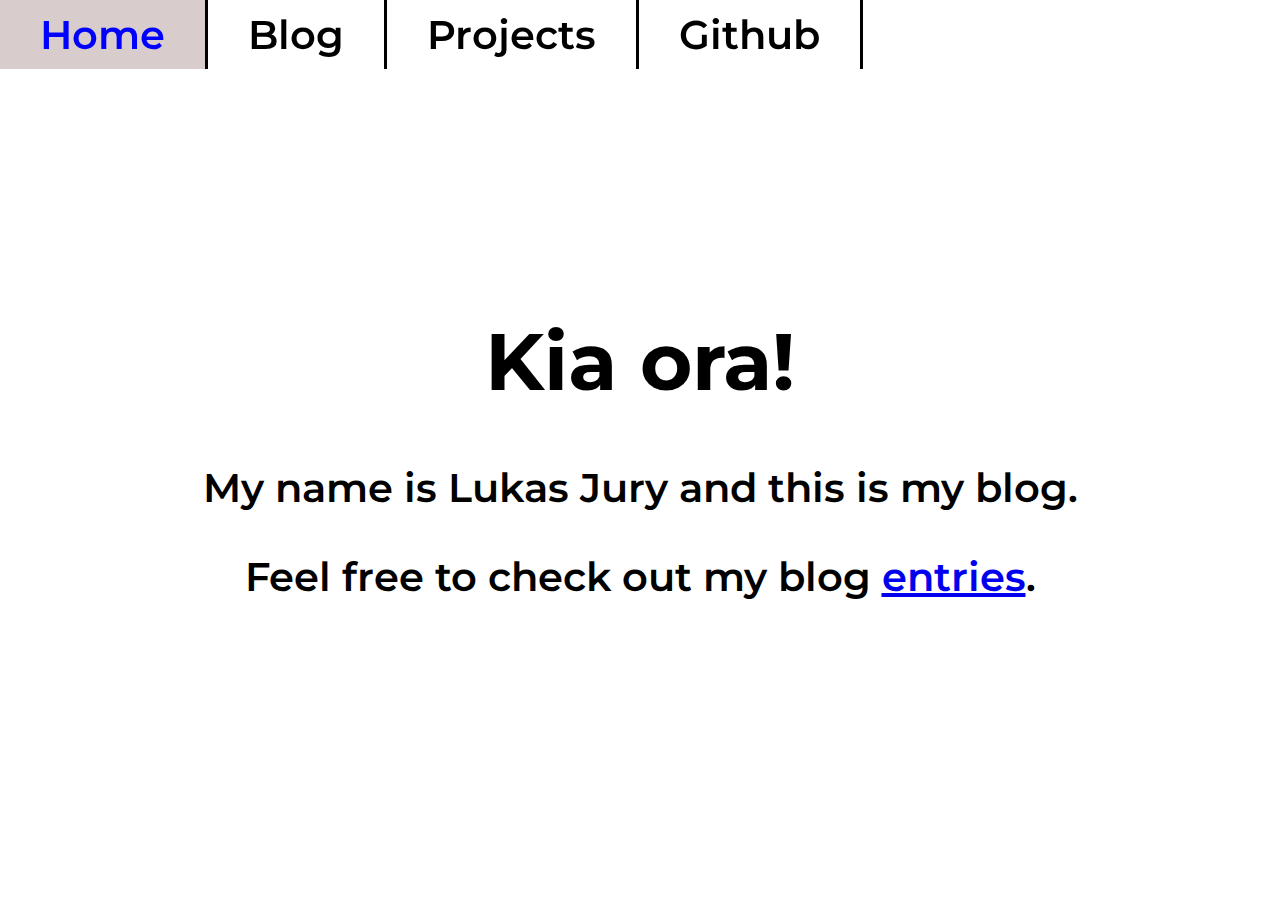
<file: index.html>
<!DOCTYPE html>
<html>

<head>
  <link href="https://fonts.googleapis.com/css?family=Montserrat&display=swap" rel="stylesheet">
  <link href="/styles/main.css" rel="stylesheet" type="text/css" />
  <title>My blog</title>
</head>

<body>

  <nav id="nav">
    <a class="nav-link" href="https://lukas-jj.github.io/">Home</a>
    <a class="nav-link" href="https://lukas-jj.github.io/blog/blog-list">Blog</a>
    <a class="nav-link" target="_blank" href="https://lukas-jj.github.io/blog/projects-list">Projects</a>
    <a class="nav-link" target="_blank" href="https://github.com/lukas-jj">Github</a>
  </nav>
  <div class="main-section">
    <section id="intro">
      <h1 id="kia-ora">Kia ora!</h1>
      <p> My name is Lukas Jury and this is my blog.</p>
      <p>Feel free to check out my blog <a id="entries-link"
          href="https://lukas-jj.github.io/blog/blog-list">entries</a>.</p>

    </section>

  </div>
</body>

</html>
</file>
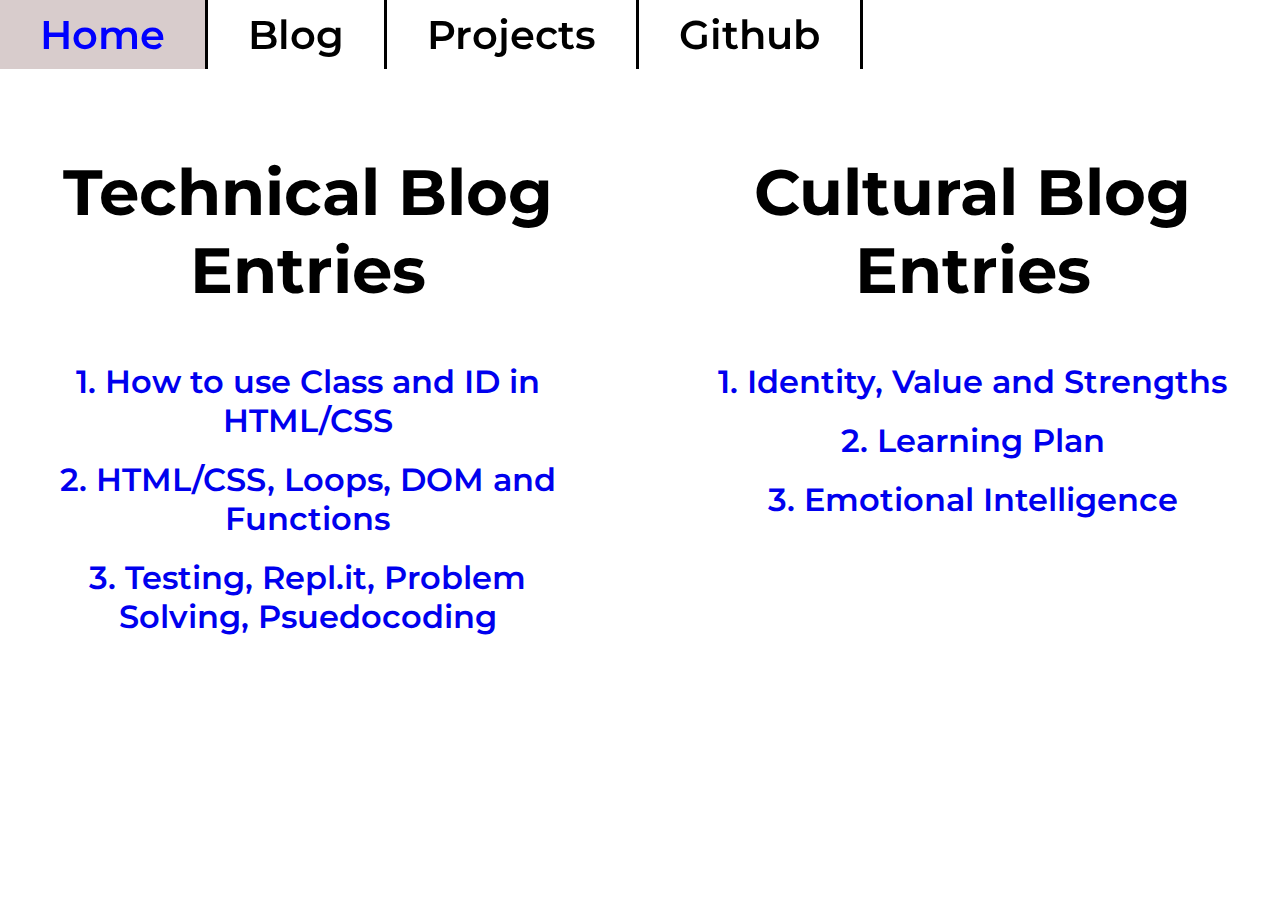
<file: blog/blog-list.html>
<!DOCTYPE html>
<head>
  <link href="https://fonts.googleapis.com/css?family=Montserrat&display=swap" rel="stylesheet">
  <link href="/styles/main.css" rel="stylesheet" type="text/css" />
  <title>My blog</title>
  </head>
<body>

  <nav id="nav">
    <a class="nav-link" href="https://lukas-jj.github.io/">Home</a>
    <a class="nav-link" href="https://lukas-jj.github.io/blog/blog-list">Blog</a>
    <a class="nav-link" href="https://lukas-jj.github.io/blog/projects-list">Projects</a>
    <a class="nav-link" target="_blank" href="https://github.com/lukas-jj">Github</a>
  </nav>

<div class="sections" id="blog-entries">
  <section class="sub-sections" >
    <h1>Technical Blog Entries</h1>
    <a class="blog-link" href="https://lukas-jj.github.io/blog/sprint2-technical.html">1. How to use Class and ID in HTML/CSS </a>
    <a class="blog-link" href="https://lukas-jj.github.io/blog/sprint3-technical.html">2. HTML/CSS, Loops, DOM and Functions </a>
    <a class="blog-link" href="https://lukas-jj.github.io/blog/sprint4-technical.html">3. Testing, Repl.it, Problem Solving, Psuedocoding </a>
  </section>
  <section class="sub-sections" >
    <h1>Cultural Blog Entries</h1>
    <a class="blog-link" href="https://lukas-jj.github.io/blog/sprint1-cultural.html">1. Identity, Value and Strengths</a>
    <a class="blog-link" href="https://lukas-jj.github.io/blog/sprint2-cultural.html">2. Learning Plan</a>
    <a class="blog-link" href="https://lukas-jj.github.io/blog/sprint3-cultural.html">3. Emotional Intelligence</a>
  </section>
</div>
</file>
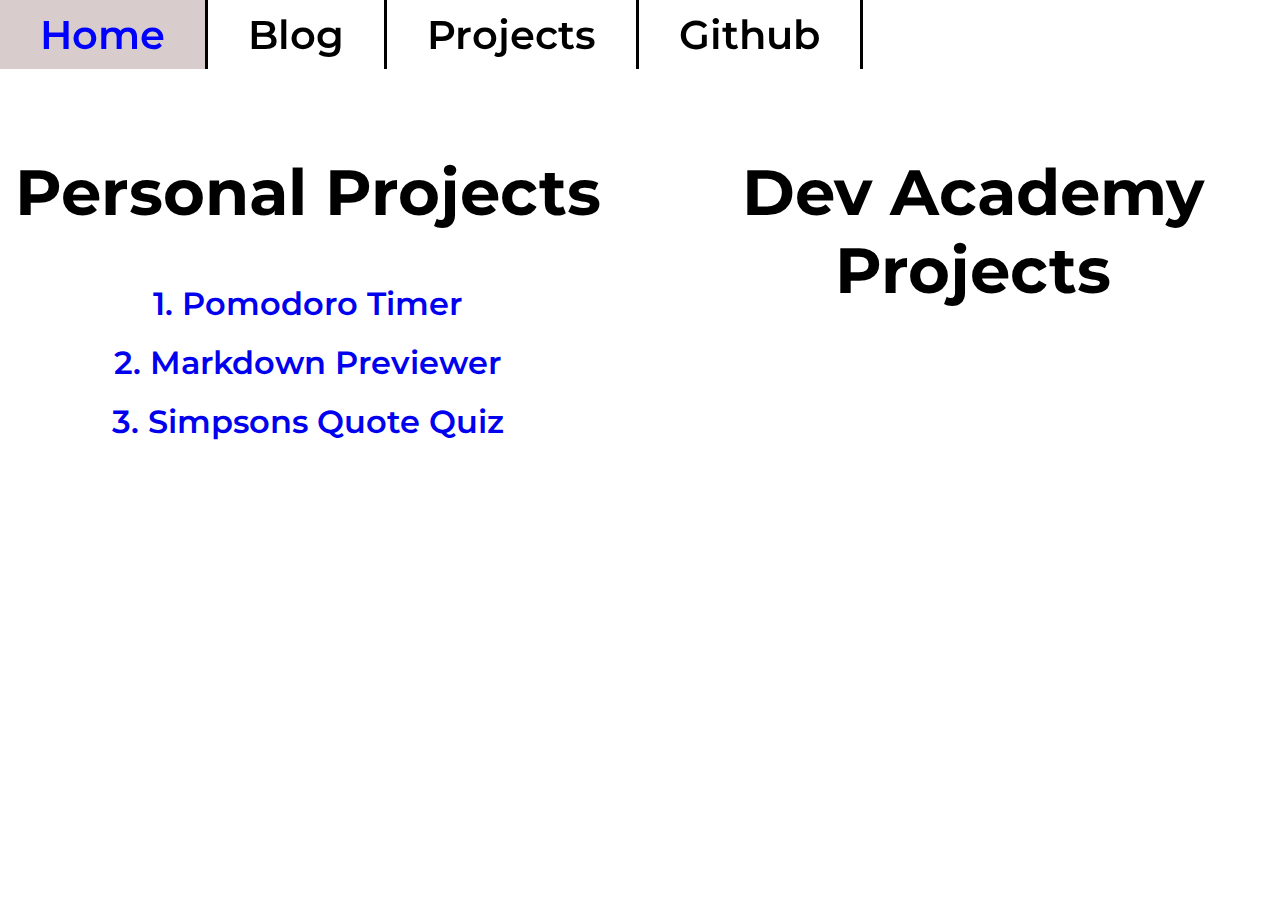
<file: blog/projects-list.html>
<!DOCTYPE html>
<head>
  <link href="https://fonts.googleapis.com/css?family=Montserrat&display=swap" rel="stylesheet">
  <link href="/styles/main.css" rel="stylesheet" type="text/css" />
  <title>My blog</title>
  </head>
<body>

  <nav id="nav">
    <a class="nav-link" href="https://lukas-jj.github.io/">Home</a>
    <a class="nav-link" href="https://lukas-jj.github.io/blog/blog-list">Blog</a>
    <a class="nav-link" target="_blank" href="https://lukas-jj.github.io/blog/projects-list">Projects</a>
    <a class="nav-link" target="_blank" href="https://github.com/lukas-jj">Github</a>
  </nav>

<div class="sections" id="blog-entries">
  <section class="sub-sections" >
    <h1>Personal Projects</h1>
    <a class="blog-link" target="_blank" href="https://lukas-jj.github.io/pomodoro/">1. Pomodoro Timer </a>
    <a class="blog-link" target="_blank" href="https://lukas-jj.github.io/markdown/">2. Markdown Previewer </a>
    <a class="blog-link" target="_blank" href="https://lukas-jj.github.io/quote-generator/">3. Simpsons Quote Quiz </a>
  </section>
  <section class="sub-sections" >
    <h1>Dev Academy Projects</h1>
    <!-- <a class="blog-link" href="https://lukas-jj.github.io/blog/sprint1-cultural.html">1. Identity, Value and Strengths</a>
    <a class="blog-link" href="https://lukas-jj.github.io/blog/sprint2-cultural.html">2. Learning Plan</a>
    <a class="blog-link" href="https://lukas-jj.github.io/blog/sprint3-cultural.html">3. Emotional Intelligence</a> -->
  </section>
</div>
</file>
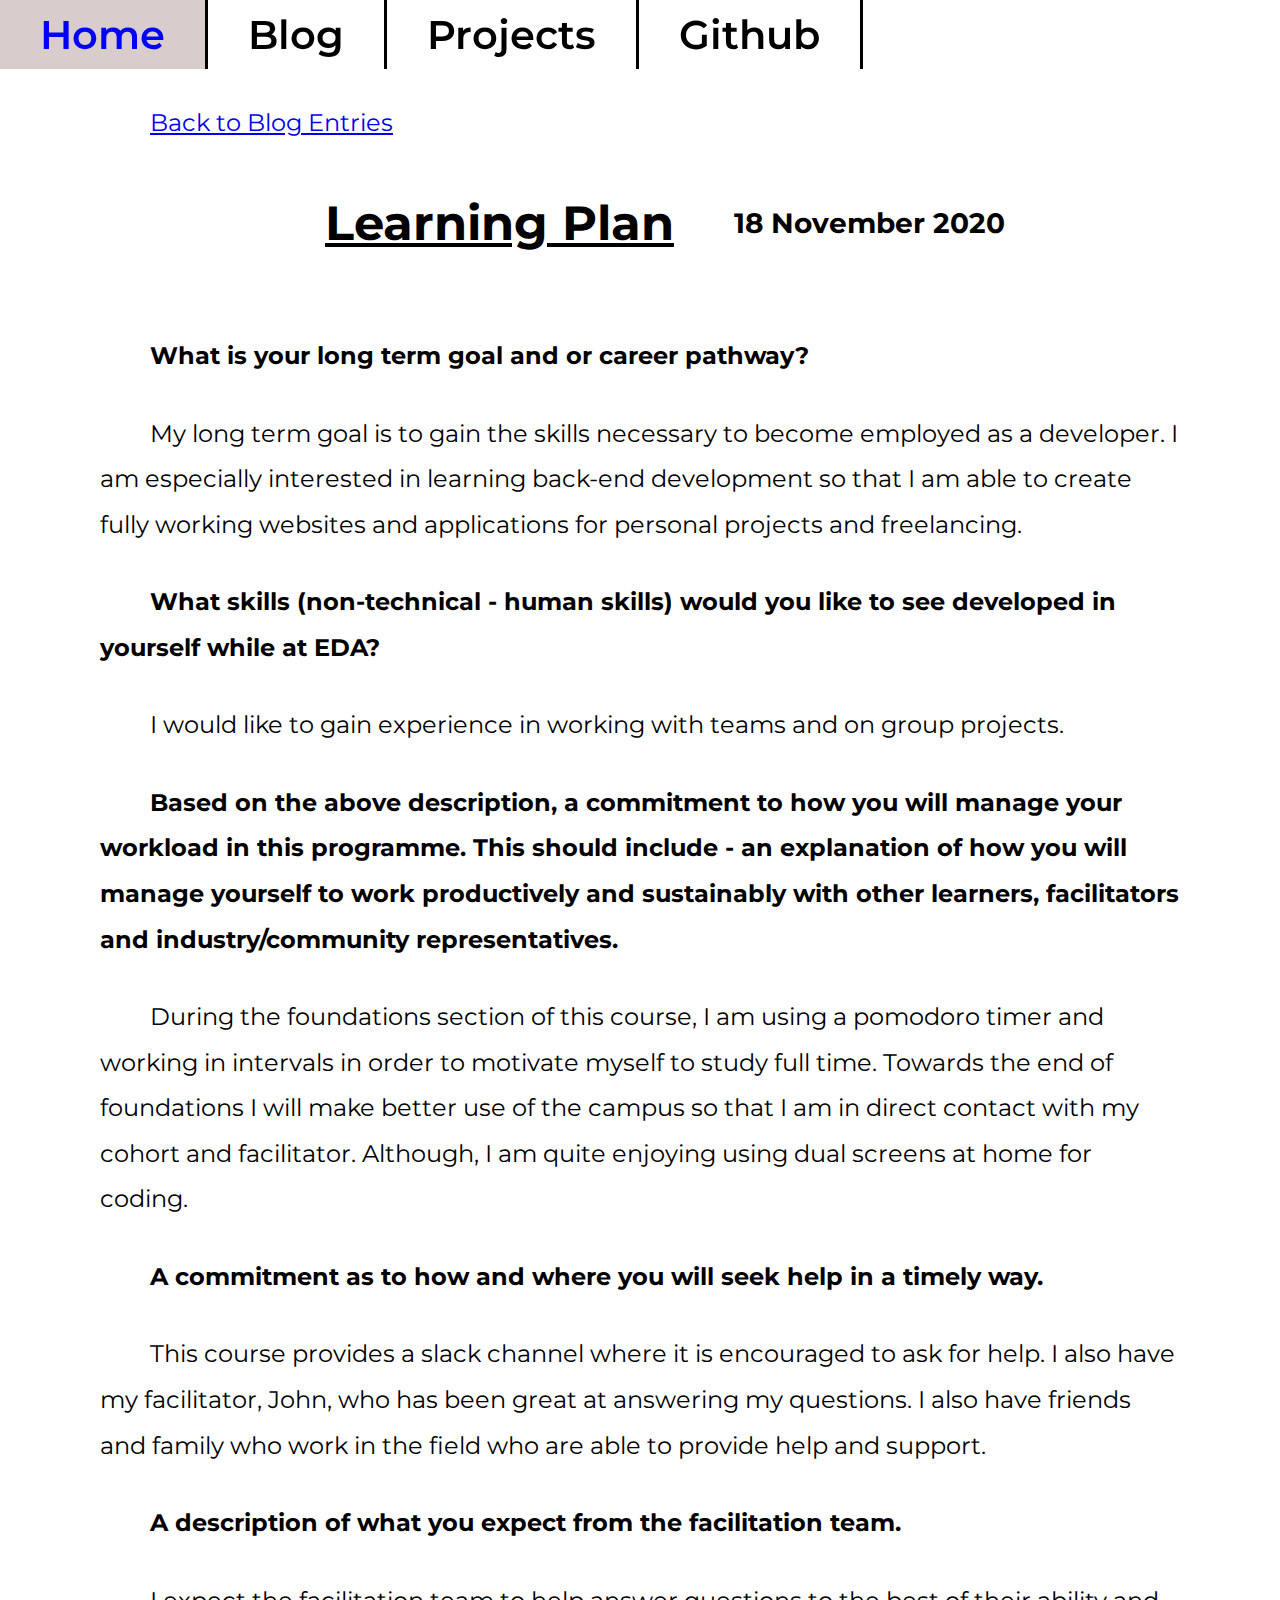
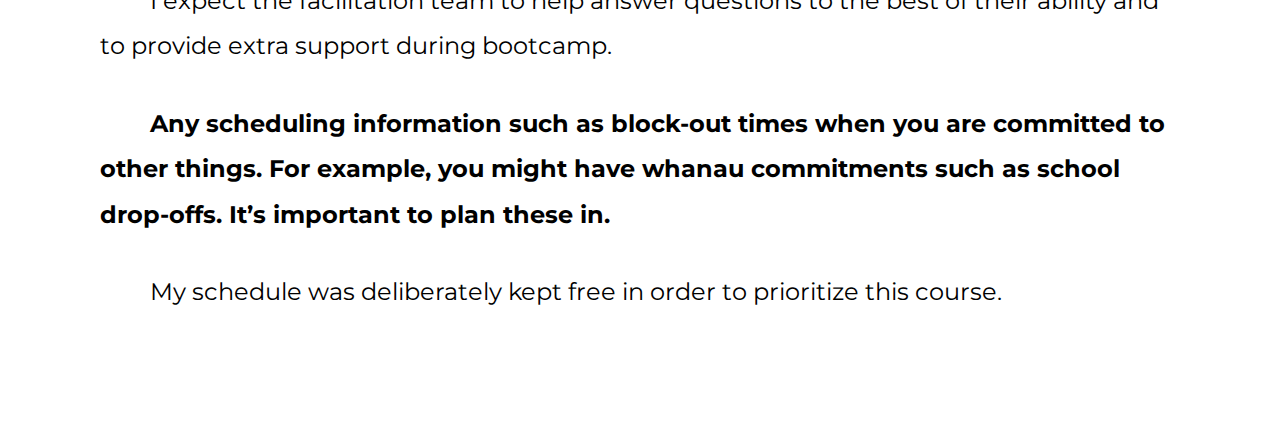
<file: blog/sprint2-cultural.html>
<!DOCTYPE html>
<html>

<head>
  <title>Learning Plan</title>
  <link href="https://fonts.googleapis.com/css?family=Montserrat&display=swap" rel="stylesheet">
  <link href="/styles/main.css" rel="stylesheet" type="text/css" />
</head>

<body>
  <nav id="nav">
    <a class="nav-link" href="https://lukas-jj.github.io/">Home</a>
    <a class="nav-link" href="https://lukas-jj.github.io/blog/blog-list">Blog</a>
    <a class="nav-link" target="_blank" href="https://lukas-jj.github.io/blog/projects-list">Projects</a>
    <a class="nav-link" target="_blank" href="https://github.com/lukas-jj">Github</a>
  </nav>
  <div class="blog-entry">
    <div class="page">
      <a id="back-button" href="https://lukas-jj.github.io/blog/blog-list">Back to Blog Entries</a>
      <div class="headers">
        <h1 class="main-title">Learning Plan</h1>
        <h3>18 November 2020</h3>
      </div>
      <h4>What is your long term goal and or career pathway?</h4>
      <p>My long term goal is to gain the skills necessary to become employed as a developer. I am especially interested in learning back-end development so that I am able to create fully working websites and applications for personal projects and freelancing.</p>
      <h4>What skills (non-technical - human skills) would you like to see developed in yourself while at EDA?</h4>
      <p>I would like to gain experience in working with teams and on group projects.</p>
      <h4>Based on the above description, a commitment to how you will manage your workload in this programme. This
        should include - an explanation of how you will manage yourself to work productively and sustainably with other
        learners, facilitators and industry/community representatives.</h4>
      <p>During the foundations section of this course, I am using a pomodoro timer and working in intervals in order to motivate myself to study full time. Towards the end of foundations I will make better use of the campus so that I am in direct contact with my cohort and facilitator. Although, I am quite enjoying using dual screens at home for coding.</p>
      <h4>A commitment as to how and where you will seek help in a timely way.</h4>
      <p>This course provides a slack channel where it is encouraged to ask for help. I also have my facilitator, John, who has been great at answering my questions. I also have friends and family who work in the field who are able to provide help and support. </p>
      <h4>A description of what you expect from the facilitation team.</h4>
      <p>I expect the facilitation team to help answer questions to the best of their ability and to provide extra support during bootcamp.</p>
      <h4>Any scheduling information such as block-out times when you are committed to other things. For example, you
        might have whanau commitments such as school drop-offs. It’s important to plan these in.</h4>
      <p>My schedule was deliberately kept free in order to prioritize this course.</p>
    </div>



  </div>

  <!-- this is a comment. -->

</body>

</html>
</file>
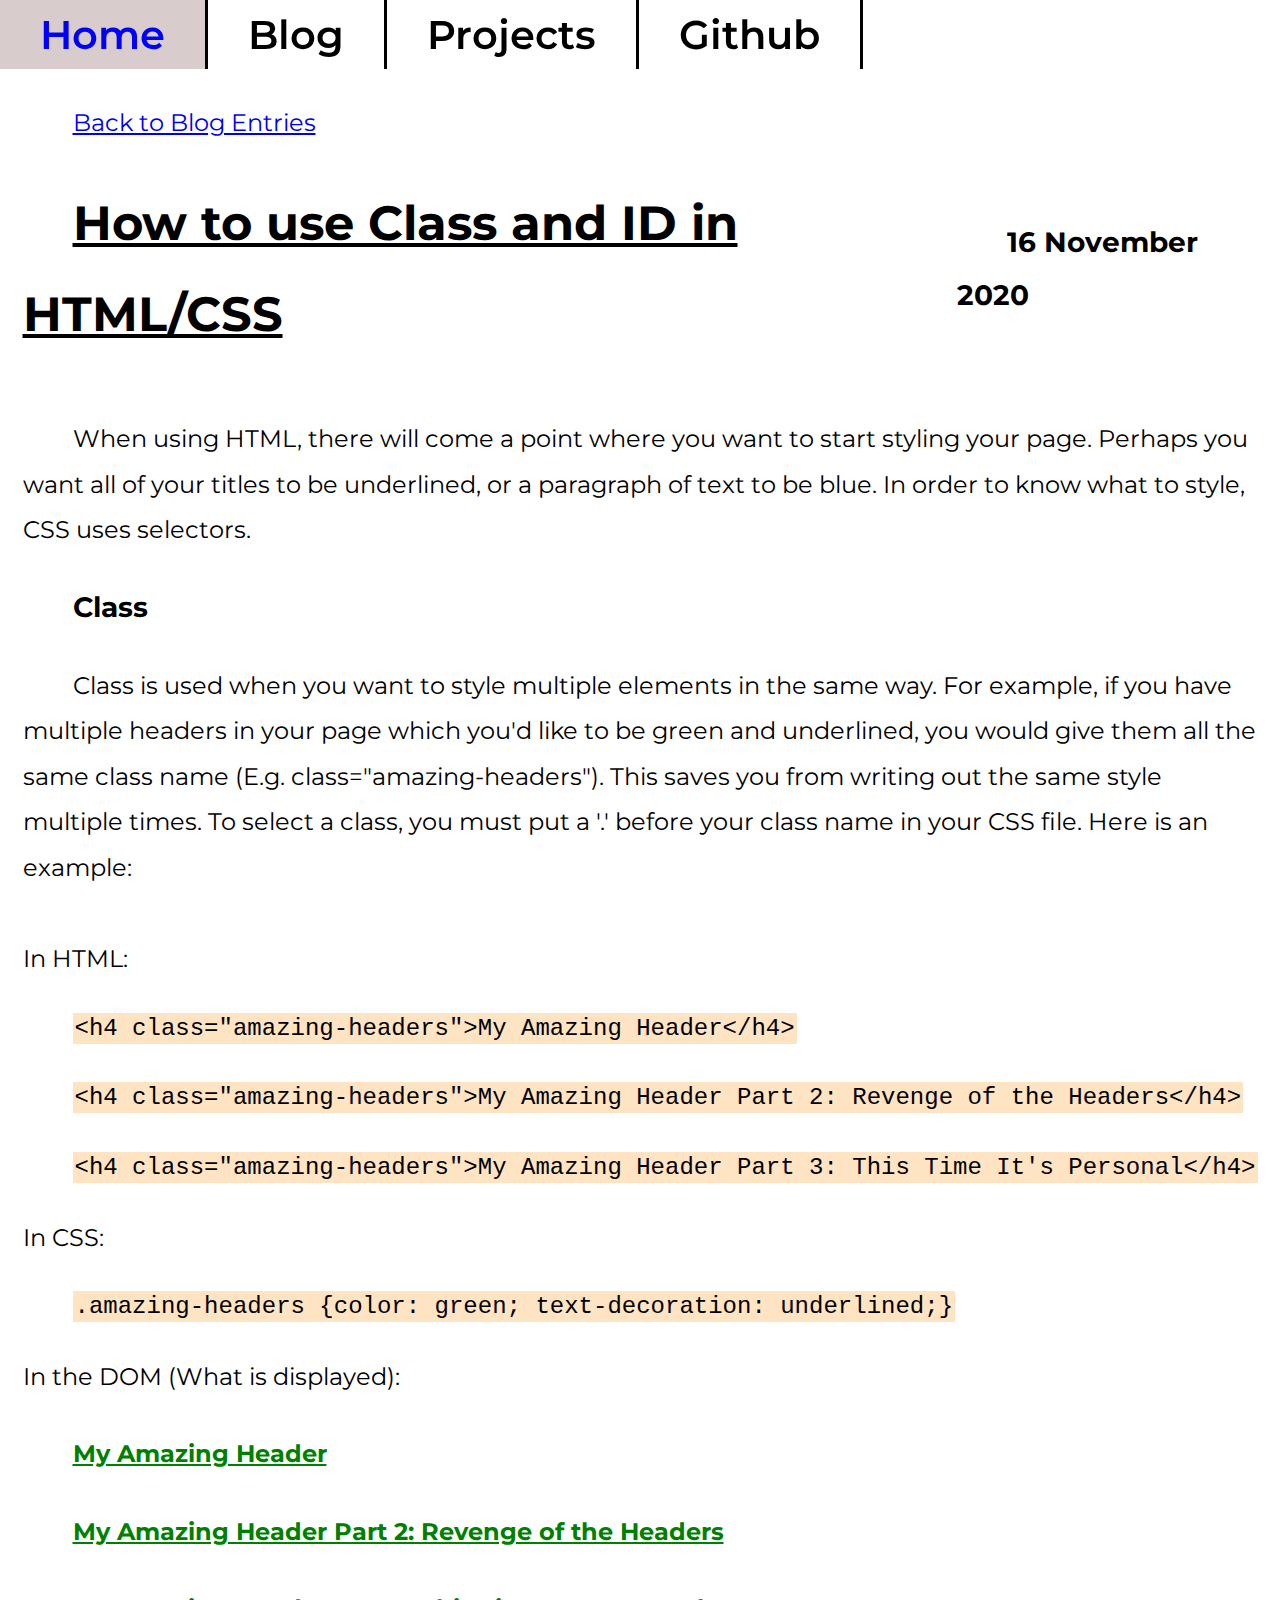
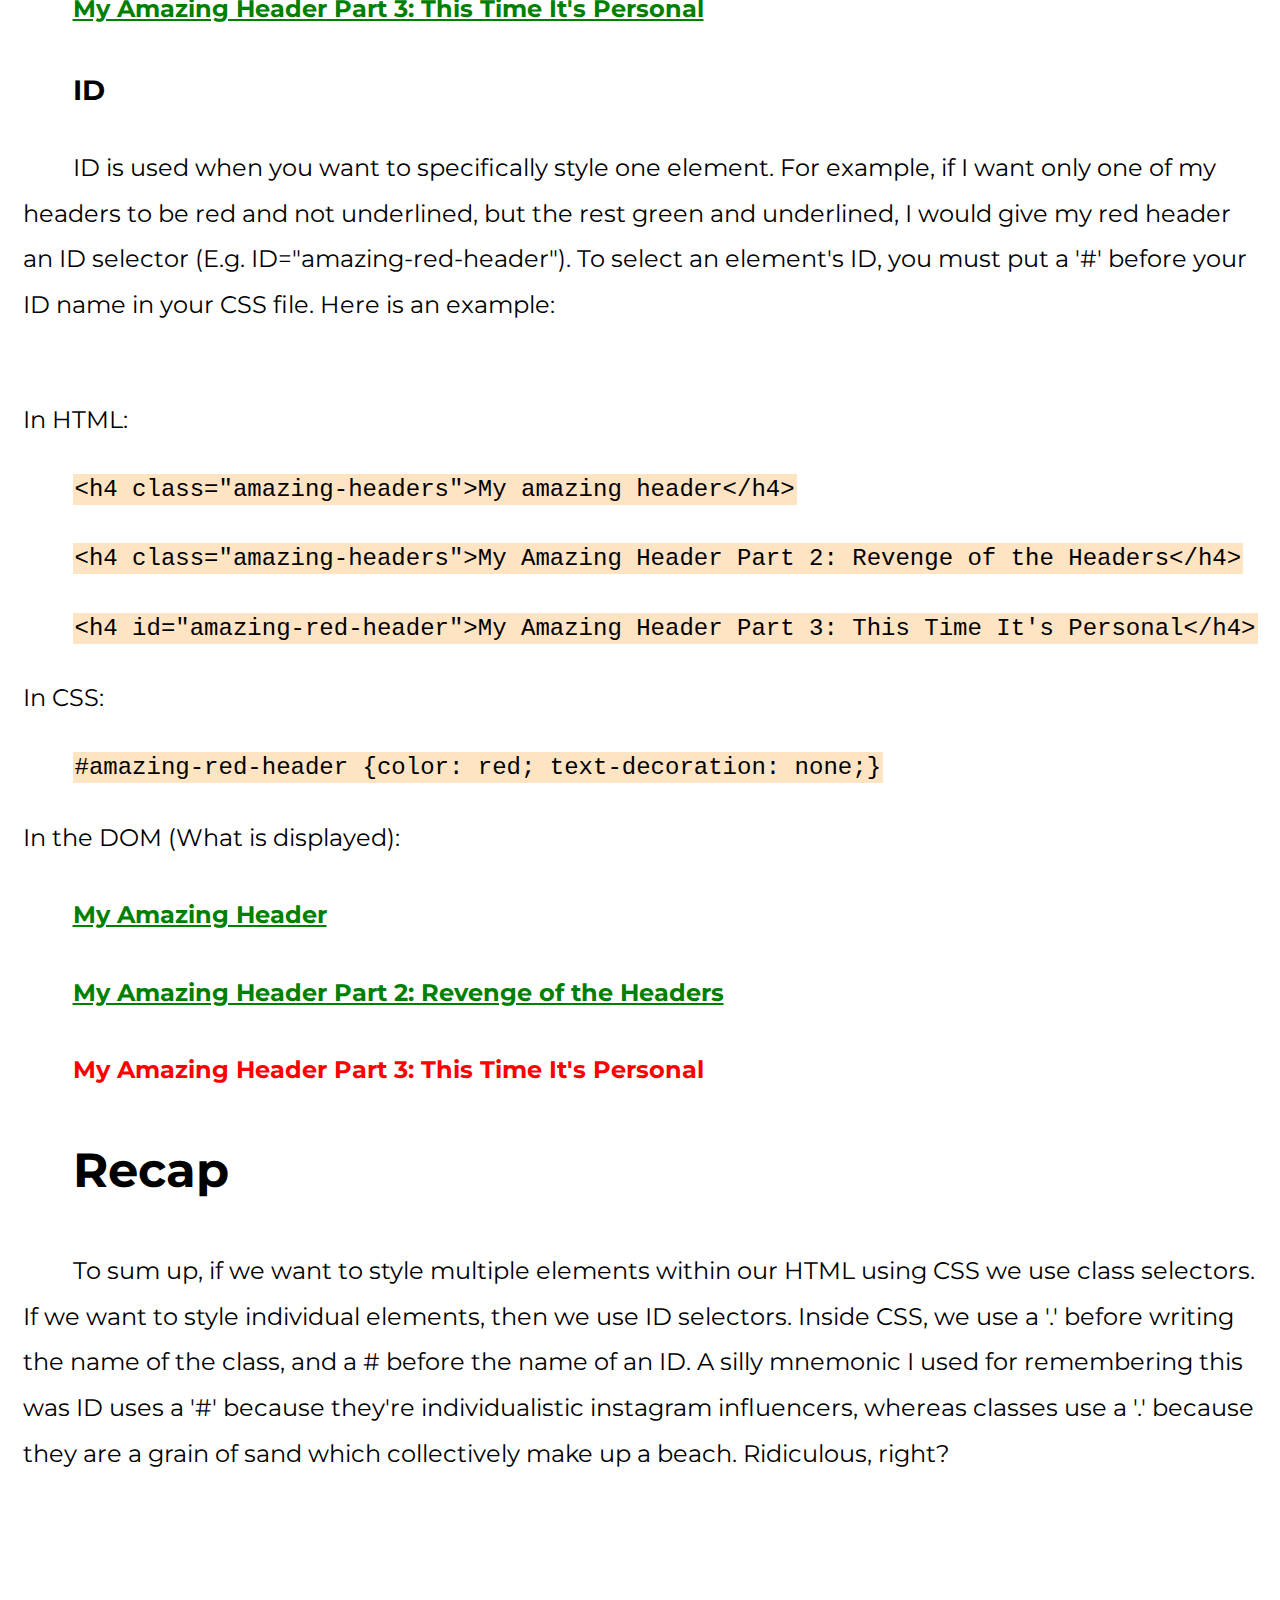
<file: blog/sprint2-technical.html>
<!DOCTYPE html>
<html>

<head>
  <title>How to use Class and ID in HTML/CSS </title>
  <link href="https://fonts.googleapis.com/css?family=Montserrat&display=swap" rel="stylesheet">
  <link href="/styles/main.css" rel="stylesheet" type="text/css" />
</head>

<body>
  <nav id="nav">
    <a class="nav-link" href="https://lukas-jj.github.io/">Home</a>
    <a class="nav-link" href="https://lukas-jj.github.io/blog/blog-list">Blog</a>
    <a class="nav-link" target="_blank" href="https://lukas-jj.github.io/blog/projects-list">Projects</a>
    <a class="nav-link" target="_blank" href="https://github.com/lukas-jj">Github</a>
  </nav>
  <div class="blog-entry">
    <div class="page">
      <a id="back-button" href="https://lukas-jj.github.io/blog/blog-list">Back to Blog Entries</a>
      <div class="headers">
        <h1 class="main-title">How to use Class and ID in HTML/CSS</h1>
        <h3>16 November 2020</h3>
      </div>
      <p>When using HTML, there will come a point where you want to start styling your page. Perhaps you want all of
        your titles to be underlined, or a paragraph of text to be blue. In order to know
        what to style, CSS uses selectors. </p>
      <h3>Class</h3>
      <p>Class is used when you want to style multiple elements in the same way. For example, if you have multiple
        headers in your page which you'd like to be green and underlined, you would give them all the same class
        name (E.g. class="amazing-headers"). This saves you from writing out the same style multiple times. To select a
        class, you must put a '.' before your class name in your CSS file. Here is an example:
        <br />
        <br />
        In HTML:
      <pre><code>&lth4 class="amazing-headers">My Amazing Header&lt/h4></code></pre>
      <pre><code>&lth4 class="amazing-headers">My Amazing Header Part 2: Revenge of the Headers&lt/h4></code></pre>
      <pre><code>&lth4 class="amazing-headers">My Amazing Header Part 3: This Time It's Personal&lt/h4></code></pre>
      In CSS:
      <pre><code>.amazing-headers {color: green; text-decoration: underlined;}</code></pre>
      </p>
      In the DOM (What is displayed):
      <h4 class="amazing-headers">My Amazing Header</h1>
        <h4 class="amazing-headers">My Amazing Header Part 2: Revenge of the Headers</h1>
          <h4 class="amazing-headers">My Amazing Header Part 3: This Time It's Personal</h1>
            <h3>ID</h3>
            <p>ID is used when you want to specifically style one element. For example, if I want only one of my headers
              to be red and not underlined, but the rest green and underlined, I would give my red header an ID selector
              (E.g. ID="amazing-red-header"). To select an element's ID, you must put a '#' before your ID name in your
              CSS file. Here is an example:
            </p>
            <br />
            In HTML:
            <pre><code>&lth4 class="amazing-headers">My amazing header&lt/h4></code></pre>
            <pre><code>&lth4 class="amazing-headers">My Amazing Header Part 2: Revenge of the Headers&lt/h4></code></pre>
            <pre><code>&lth4 id="amazing-red-header">My Amazing Header Part 3: This Time It's Personal&lt/h4></code></pre>
            In CSS:
            <pre><code>#amazing-red-header {color: red; text-decoration: none;}</code></pre>
            </p>
            In the DOM (What is displayed):
            <h4 class="amazing-headers">My Amazing Header</h1>
              <h4 class="amazing-headers">My Amazing Header Part 2: Revenge of the Headers</h1>
                <h4 id="amazing-red-header">My Amazing Header Part 3: This Time It's Personal</h1>
                  <h1>Recap</h1>
                  <p>To sum up, if we want to style multiple elements within our HTML using CSS we use class selectors. If we want to style individual elements, then we use ID selectors. Inside CSS, we use a '.' before writing the name of the class, and a # before the name of an ID. A silly mnemonic I used for remembering this was ID uses a '#' because they're individualistic instagram influencers, whereas classes use a '.' because they are a grain of sand which collectively make up a beach. Ridiculous, right?</p>
    </div>
  </div>

  <!-- this is a comment. -->

</body>

</html>
</file>
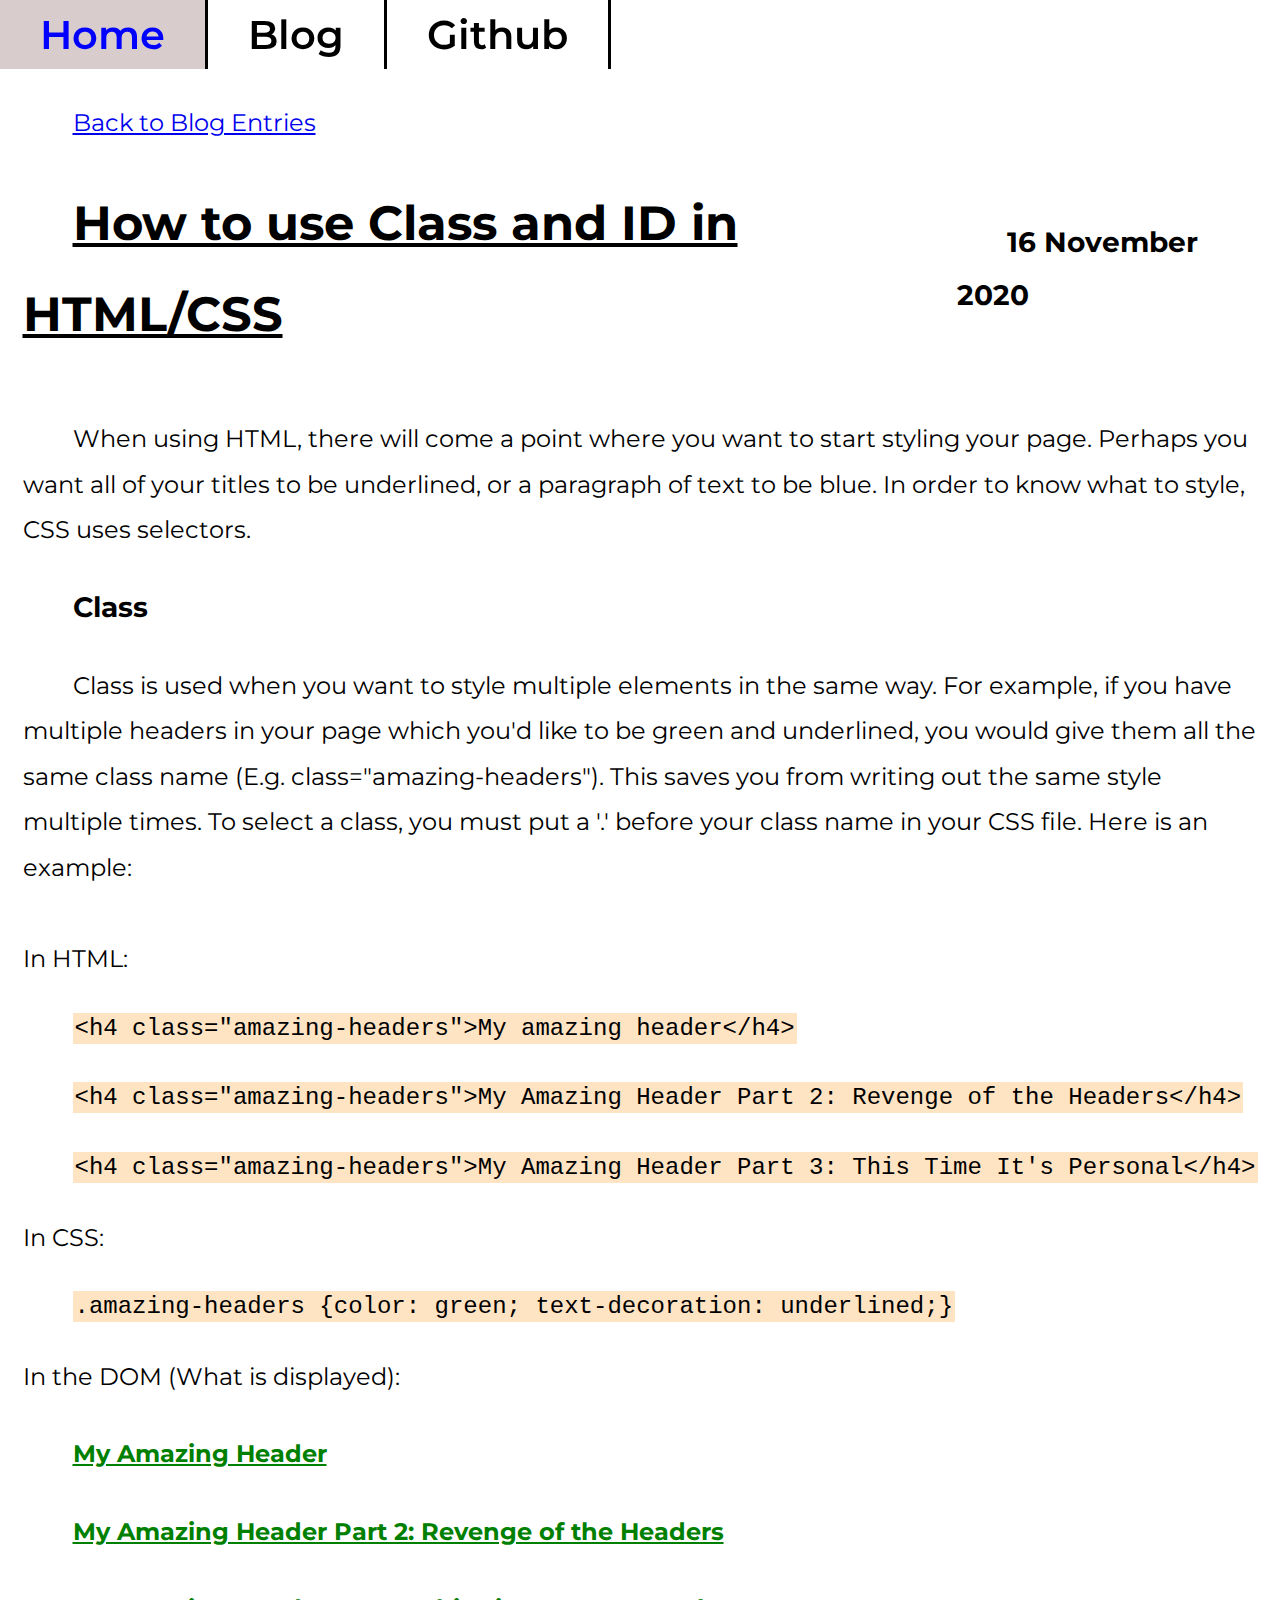
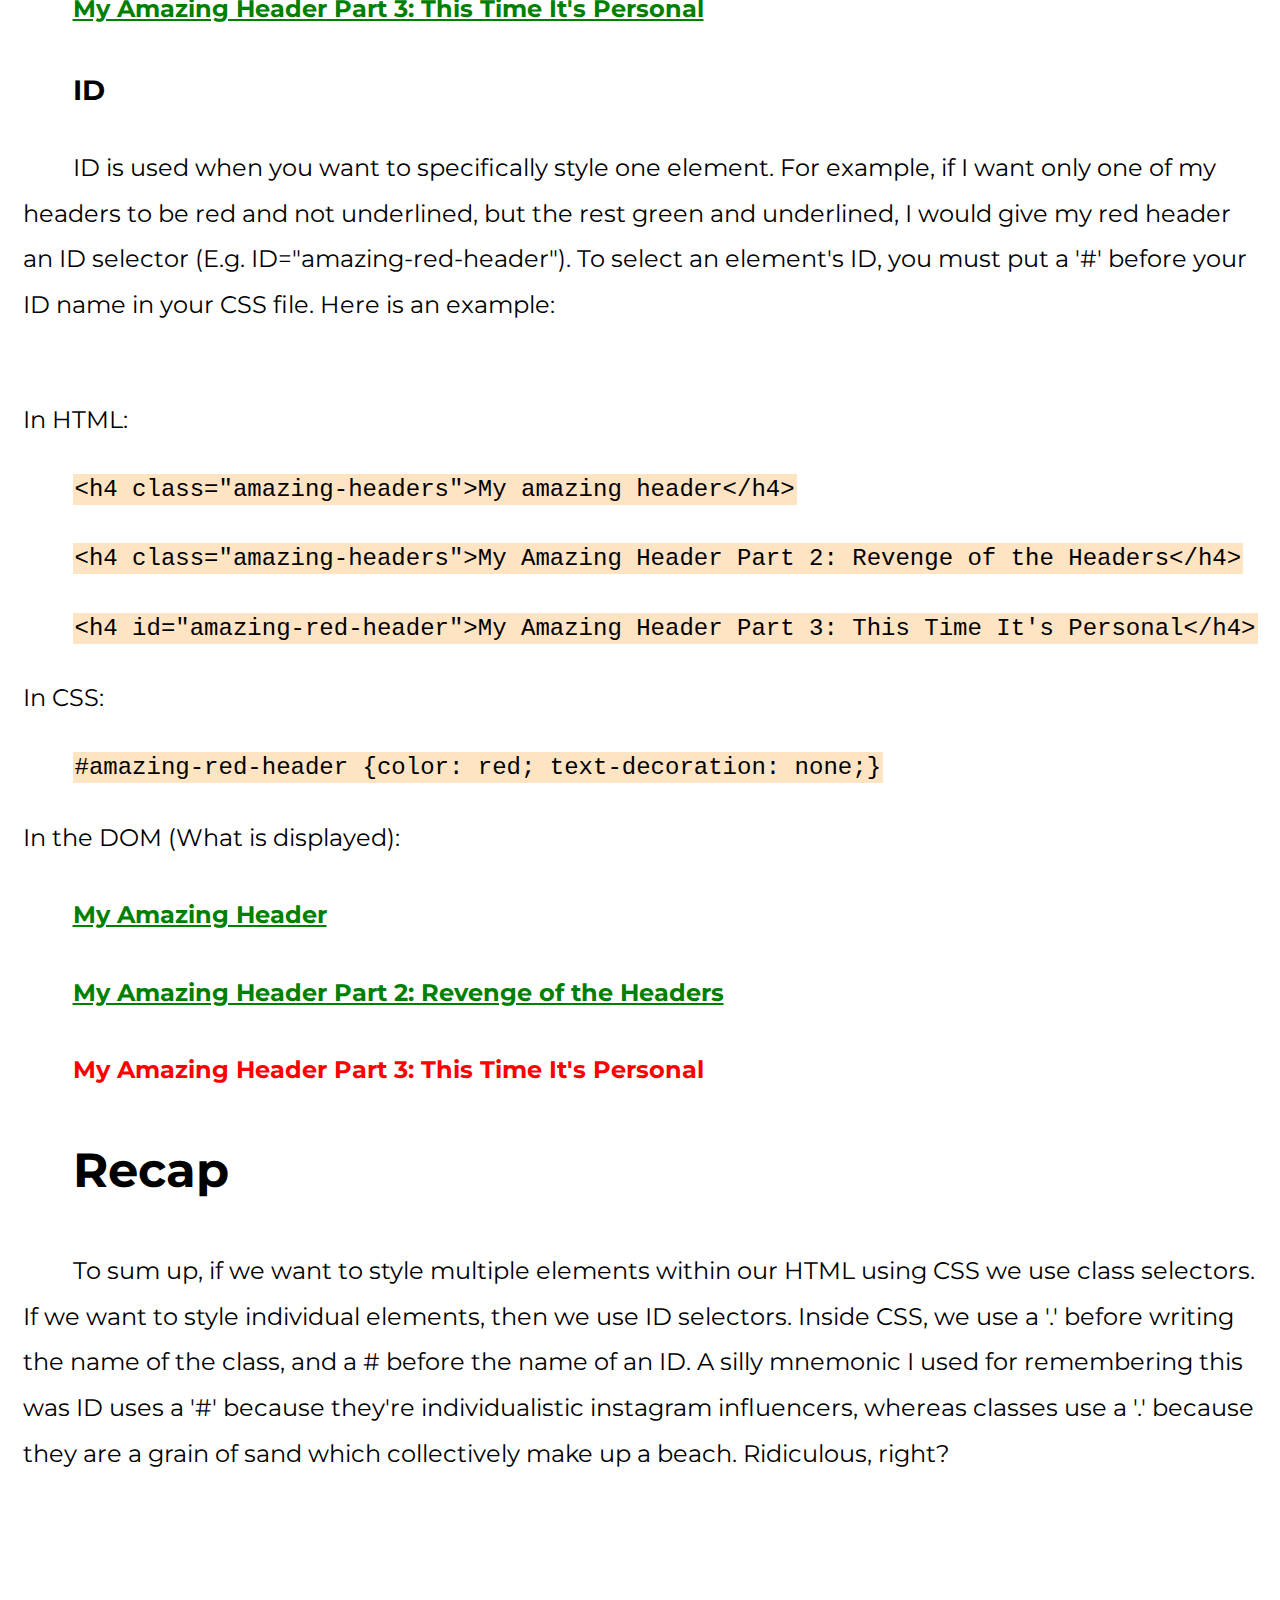
<file: blog/sprint2_technical.html>
<!DOCTYPE html>
<html>

<head>
  <title>How to use Class and ID in HTML/CSS </title>
  <link href="https://fonts.googleapis.com/css?family=Montserrat&display=swap" rel="stylesheet">
  <link href="/styles/main.css" rel="stylesheet" type="text/css" />
</head>

<body>
  <nav id="nav">
    <a class="nav-link" href="https://lukas-jj.github.io/">Home</a>
    <a class="nav-link" href="https://lukas-jj.github.io/blog/blog-list">Blog</a>
    <a class="nav-link" target="_blank" src="https://github.com/lukas-jj" href="https://github.com/lukas-jj">Github</a>
  </nav>
  <div class="blog-entry">
    <div class="page">
      <a id="back-button" href="https://lukas-jj.github.io/blog/blog-list">Back to Blog Entries</a>
      <div class="headers">
        <h1 class="main-title">How to use Class and ID in HTML/CSS</h1>
        <h3>16 November 2020</h3>
      </div>
      <p>When using HTML, there will come a point where you want to start styling your page. Perhaps you want all of
        your titles to be underlined, or a paragraph of text to be blue. In order to know
        what to style, CSS uses selectors. </p>
      <h3>Class</h3>
      <p>Class is used when you want to style multiple elements in the same way. For example, if you have multiple
        headers in your page which you'd like to be green and underlined, you would give them all the same class
        name (E.g. class="amazing-headers"). This saves you from writing out the same style multiple times. To select a
        class, you must put a '.' before your class name in your CSS file. Here is an example:
        <br />
        <br />
        In HTML:
      <pre><code>&lth4 class="amazing-headers">My amazing header&lt/h4></code></pre>
      <pre><code>&lth4 class="amazing-headers">My Amazing Header Part 2: Revenge of the Headers&lt/h4></code></pre>
      <pre><code>&lth4 class="amazing-headers">My Amazing Header Part 3: This Time It's Personal&lt/h4></code></pre>
      In CSS:
      <pre><code>.amazing-headers {color: green; text-decoration: underlined;}</code></pre>
      </p>
      In the DOM (What is displayed):
      <h4 class="amazing-headers">My Amazing Header</h1>
        <h4 class="amazing-headers">My Amazing Header Part 2: Revenge of the Headers</h1>
          <h4 class="amazing-headers">My Amazing Header Part 3: This Time It's Personal</h1>
            <h3>ID</h3>
            <p>ID is used when you want to specifically style one element. For example, if I want only one of my headers
              to be red and not underlined, but the rest green and underlined, I would give my red header an ID selector
              (E.g. ID="amazing-red-header"). To select an element's ID, you must put a '#' before your ID name in your
              CSS file. Here is an example:
            </p>
            <br />
            In HTML:
            <pre><code>&lth4 class="amazing-headers">My amazing header&lt/h4></code></pre>
            <pre><code>&lth4 class="amazing-headers">My Amazing Header Part 2: Revenge of the Headers&lt/h4></code></pre>
            <pre><code>&lth4 id="amazing-red-header">My Amazing Header Part 3: This Time It's Personal&lt/h4></code></pre>
            In CSS:
            <pre><code>#amazing-red-header {color: red; text-decoration: none;}</code></pre>
            </p>
            In the DOM (What is displayed):
            <h4 class="amazing-headers">My Amazing Header</h1>
              <h4 class="amazing-headers">My Amazing Header Part 2: Revenge of the Headers</h1>
                <h4 id="amazing-red-header">My Amazing Header Part 3: This Time It's Personal</h1>
                  <h1>Recap</h1>
                  <p>To sum up, if we want to style multiple elements within our HTML using CSS we use class selectors. If we want to style individual elements, then we use ID selectors. Inside CSS, we use a '.' before writing the name of the class, and a # before the name of an ID. A silly mnemonic I used for remembering this was ID uses a '#' because they're individualistic instagram influencers, whereas classes use a '.' because they are a grain of sand which collectively make up a beach. Ridiculous, right?</p>
    </div>
  </div>

  <!-- this is a comment. -->

</body>

</html>
</file>
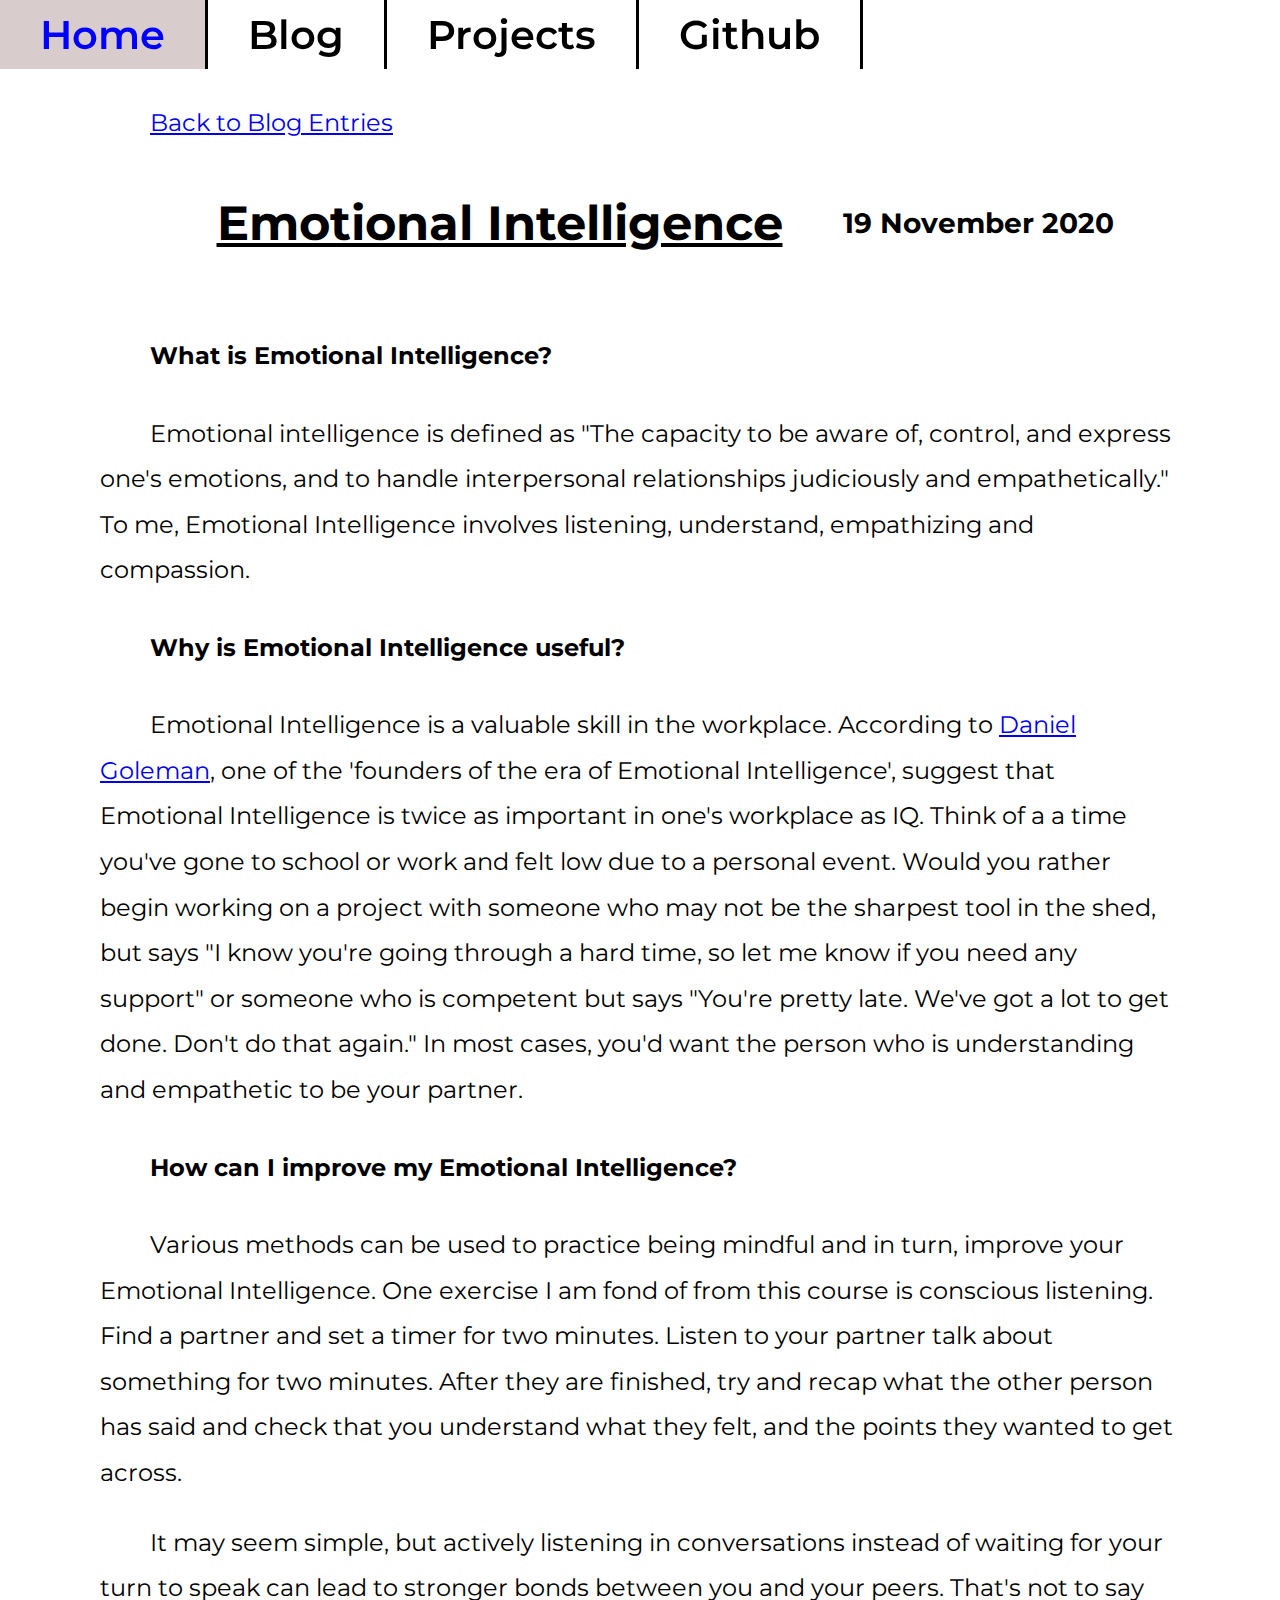
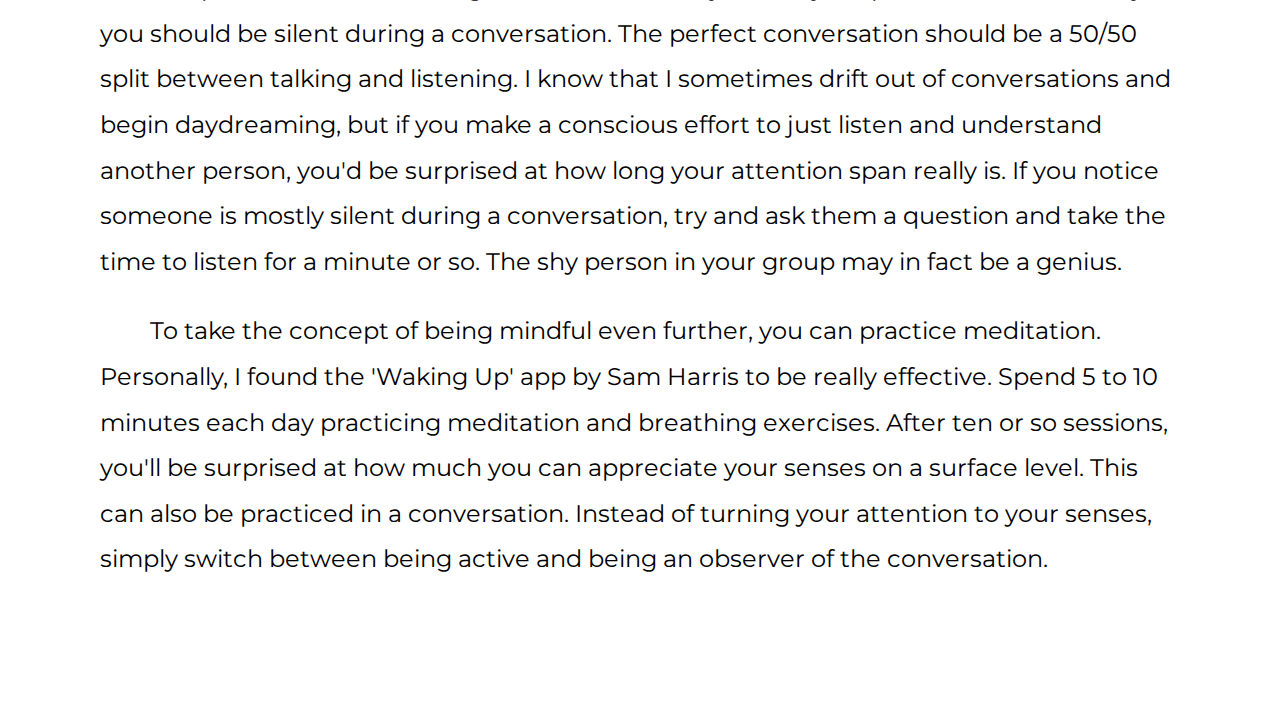
<file: blog/sprint3-cultural.html>
<!DOCTYPE html>
<html>

<head>
  <title>Emotional Intelligence</title>
  <link href="https://fonts.googleapis.com/css?family=Montserrat&display=swap" rel="stylesheet">
  <link href="/styles/main.css" rel="stylesheet" type="text/css" />
</head>

<body>
  <nav id="nav">
    <a class="nav-link" href="https://lukas-jj.github.io/">Home</a>
    <a class="nav-link" href="https://lukas-jj.github.io/blog/blog-list">Blog</a>
    <a class="nav-link" target="_blank" href="https://lukas-jj.github.io/blog/projects-list">Projects</a>
    <a class="nav-link" target="_blank" href="https://github.com/lukas-jj">Github</a>
  </nav>
  <div class="blog-entry">
    <div class="page">
      <a id="back-button" href="https://lukas-jj.github.io/blog/blog-list">Back to Blog Entries</a>
      <div class="headers">
        <h1 class="main-title">Emotional Intelligence</h1>
        <h3>19 November 2020</h3>
      </div>
      <h4>What is Emotional Intelligence?</h4>
      <p>Emotional intelligence is defined as "The capacity to be aware of, control, and express one's emotions, and to
        handle interpersonal relationships judiciously and empathetically." To me, Emotional Intelligence involves
        listening, understand, empathizing and compassion. </p>
      <h4>Why is Emotional Intelligence useful?</h4>
      <p>Emotional Intelligence is a valuable skill in the workplace. According to <a
          href="https://en.wikipedia.org/wiki/Daniel_Goleman" target="_blank">Daniel Goleman</a>, one of the 'founders
        of the era of Emotional Intelligence', suggest that Emotional Intelligence is twice as important in one's
        workplace as IQ. Think of a a time you've gone to school or work and felt low due to a personal event. Would you
        rather begin working on a project with someone who may not be the sharpest tool in the shed, but says "I know
        you're going through a hard time, so let me know if you need any support" or someone who is competent but says
        "You're pretty late. We've got a lot to get done. Don't do that again." In most cases, you'd want the person who
        is understanding and empathetic to be your partner.
      </p>
      <h4>How can I improve my Emotional Intelligence?</h4>
      <p>Various methods can be used to practice being mindful and in turn, improve your Emotional Intelligence.

        One exercise I am fond of from this course is conscious listening. Find a partner and set a timer for two
        minutes. Listen to your partner talk about something for two minutes. After they are finished, try and recap
        what the other person has said and check that you understand what they felt, and the points they wanted to get
        across.
      </p>
      <p>It may seem simple, but actively listening in conversations instead of waiting for your turn to speak can lead
        to stronger bonds between you and your peers. That's not to say you should be silent during a conversation. The perfect conversation should be a 50/50 split between talking and listening. I
        know that I sometimes drift out of conversations and begin daydreaming, but if you make a conscious effort to
        just listen and understand another person, you'd be surprised at how long your attention span really is. If you notice someone is mostly silent during a conversation, try and ask them a question and take the time to listen for a minute or so. The shy person in your group may in fact be a genius. 
      </p>
      <p>
        To take the concept of being mindful even further, you can practice meditation. Personally, I found the 'Waking
        Up' app by Sam Harris to be really effective. Spend 5 to 10 minutes each day practicing meditation and breathing
        exercises. After ten or so sessions, you'll be surprised at how much you can appreciate your senses on a surface
        level.
        This can also be practiced in a conversation. Instead of turning your attention to your senses, simply switch
        between being active and being an observer of the conversation.
      </p>

      </p>

    </div>




  </div>

  <!-- this is a comment. -->

</body>

</html>
</file>
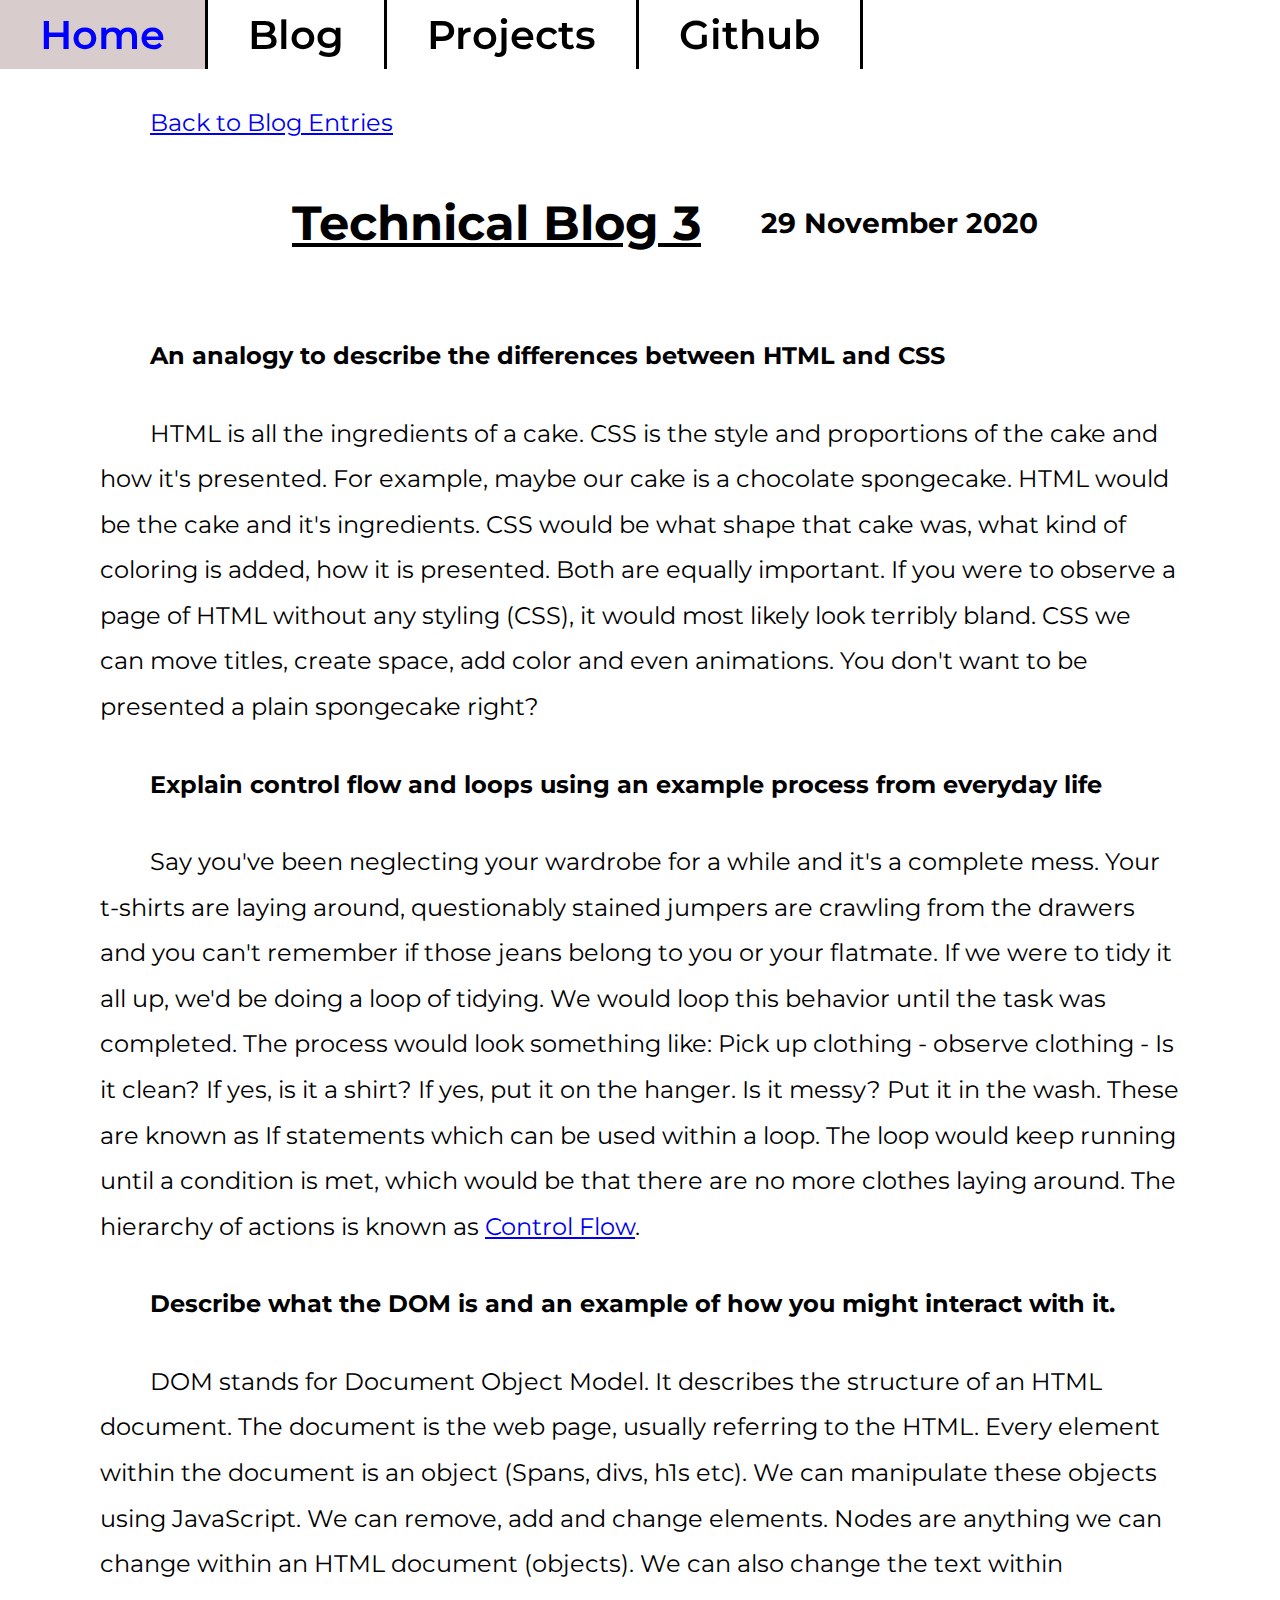
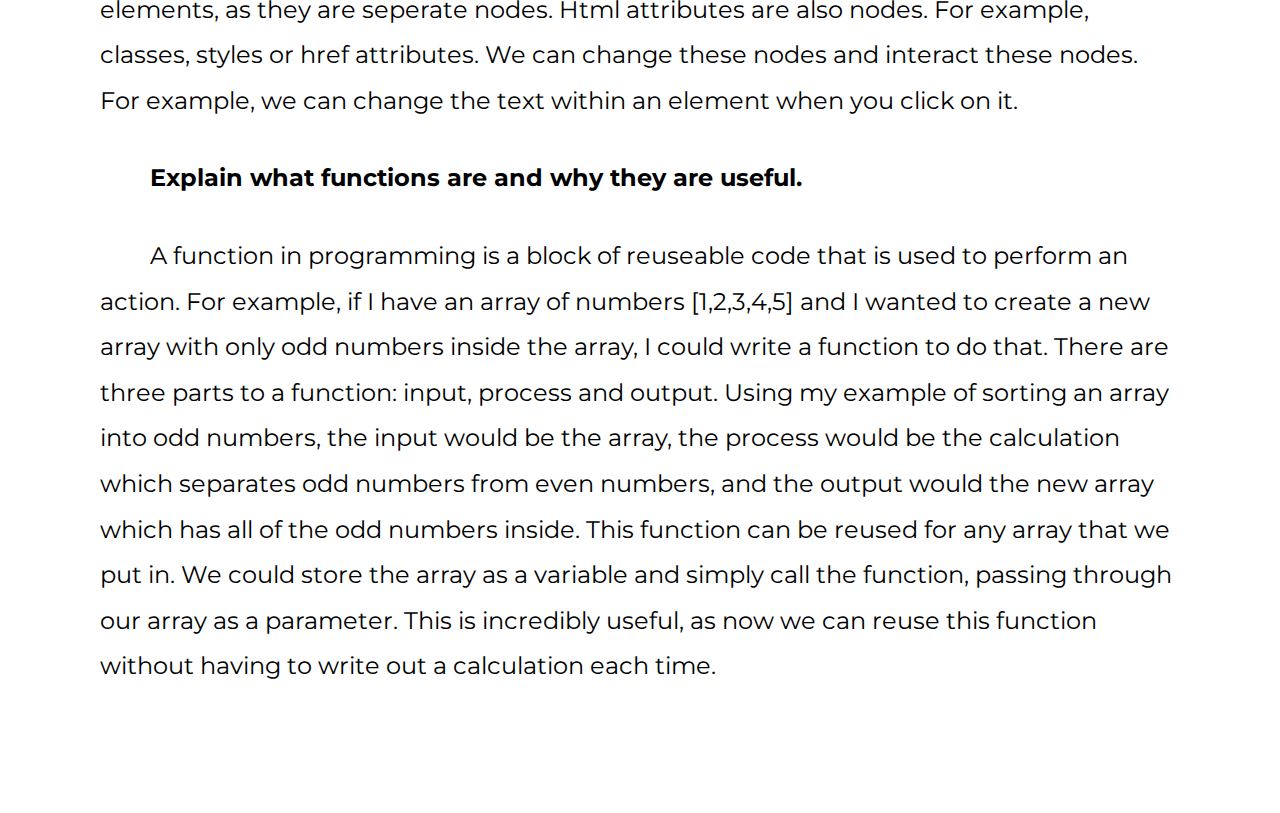
<file: blog/sprint3-technical.html>
<!DOCTYPE html>
<html>

<head>
  <title>Emotional Intelligence</title>
  <link href="https://fonts.googleapis.com/css?family=Montserrat&display=swap" rel="stylesheet">
  <link href="/styles/main.css" rel="stylesheet" type="text/css" />
</head>

<body>
  <nav id="nav">
    <a class="nav-link" href="https://lukas-jj.github.io/">Home</a>
    <a class="nav-link" href="https://lukas-jj.github.io/blog/blog-list">Blog</a>
    <a class="nav-link" target="_blank" href="https://lukas-jj.github.io/blog/projects-list">Projects</a>
    <a class="nav-link" target="_blank" href="https://github.com/lukas-jj">Github</a>
  </nav>
  <div class="blog-entry">
    <div class="page">
      <a id="back-button" href="https://lukas-jj.github.io/blog/blog-list">Back to Blog Entries</a>
      <div class="headers">
        <h1 class="main-title">Technical Blog 3</h1>
        <h3>29 November 2020</h3>
      </div>
      <h4>An analogy to describe the differences between HTML and CSS</h4>
      <p>
        HTML is all the ingredients of a cake. CSS is the style and proportions of the cake and how it's presented. For example, maybe our cake is a chocolate spongecake. HTML would be the cake and it's ingredients. CSS would be what shape that cake was, what kind of coloring is added, how it is presented. 

        Both are equally important. If you were to observe a page of HTML without any styling (CSS), it would most likely look terribly bland. CSS we can move titles, create space, add color and even animations. You don't want to be presented a plain spongecake right? 


      </p>
      <h4>Explain control flow and loops using an example process from everyday life</h4>
      <p>
        Say you've been neglecting your wardrobe for a while and it's a complete mess. Your t-shirts are laying around, questionably stained jumpers are crawling from the drawers and you can't remember if those jeans belong to you or your flatmate. If we were to tidy it all up, we'd be doing a loop of tidying.  We would loop this behavior until the task was completed. 
        The process would look something like:
       Pick up clothing - observe clothing - Is it clean? If yes, is it a shirt? If yes, put it on the hanger. Is it messy? Put it in the wash. 

       These are known as If statements which can be used within a loop. The loop would keep running until a condition is met, which would be that there are no more clothes laying around. The hierarchy of actions is known as <a href="https://en.wikipedia.org/wiki/Control_flow">Control Flow</a>.

      </p>
      <h4>Describe what the DOM is and an example of how you might interact with it.</h4>
      <p>
        DOM stands for Document Object Model. It describes the structure of an HTML document. The document is the web page, usually referring to the HTML. Every element within the document is an object (Spans, divs, h1s etc). We can manipulate these objects using JavaScript. We can remove, add and change elements. 

        Nodes are anything we can change within an HTML document (objects). We can also change the text within elements, as they are seperate nodes. Html attributes are also nodes. For example, classes, styles or href attributes. 

        We can change these nodes and interact these nodes. For example, we can change the text within an element when you click on it.

      </p>
      <h4>Explain what functions are and why they are useful.</h4>
      <p>

        A function in programming is a block of reuseable code that is used to perform an action. For example, if I have an array of numbers [1,2,3,4,5] and I wanted to create a new array with only odd numbers inside the array, I could write a function to do that. There are three parts to a function: input, process and output. 
        Using my example of sorting an array into odd numbers, the input would be the array, the process would be the calculation which separates odd numbers from even numbers, and the output would the new array which has all of the odd numbers inside. This function can be reused for any array that we put in. We could store the array as a variable and simply call the function, passing through our array as a parameter. 

        This is incredibly useful, as now we can reuse this function without having to write out a calculation each time.
        
      </p>

    </div>




  </div>

  <!-- this is a comment. -->

</body>

</html>
</file>
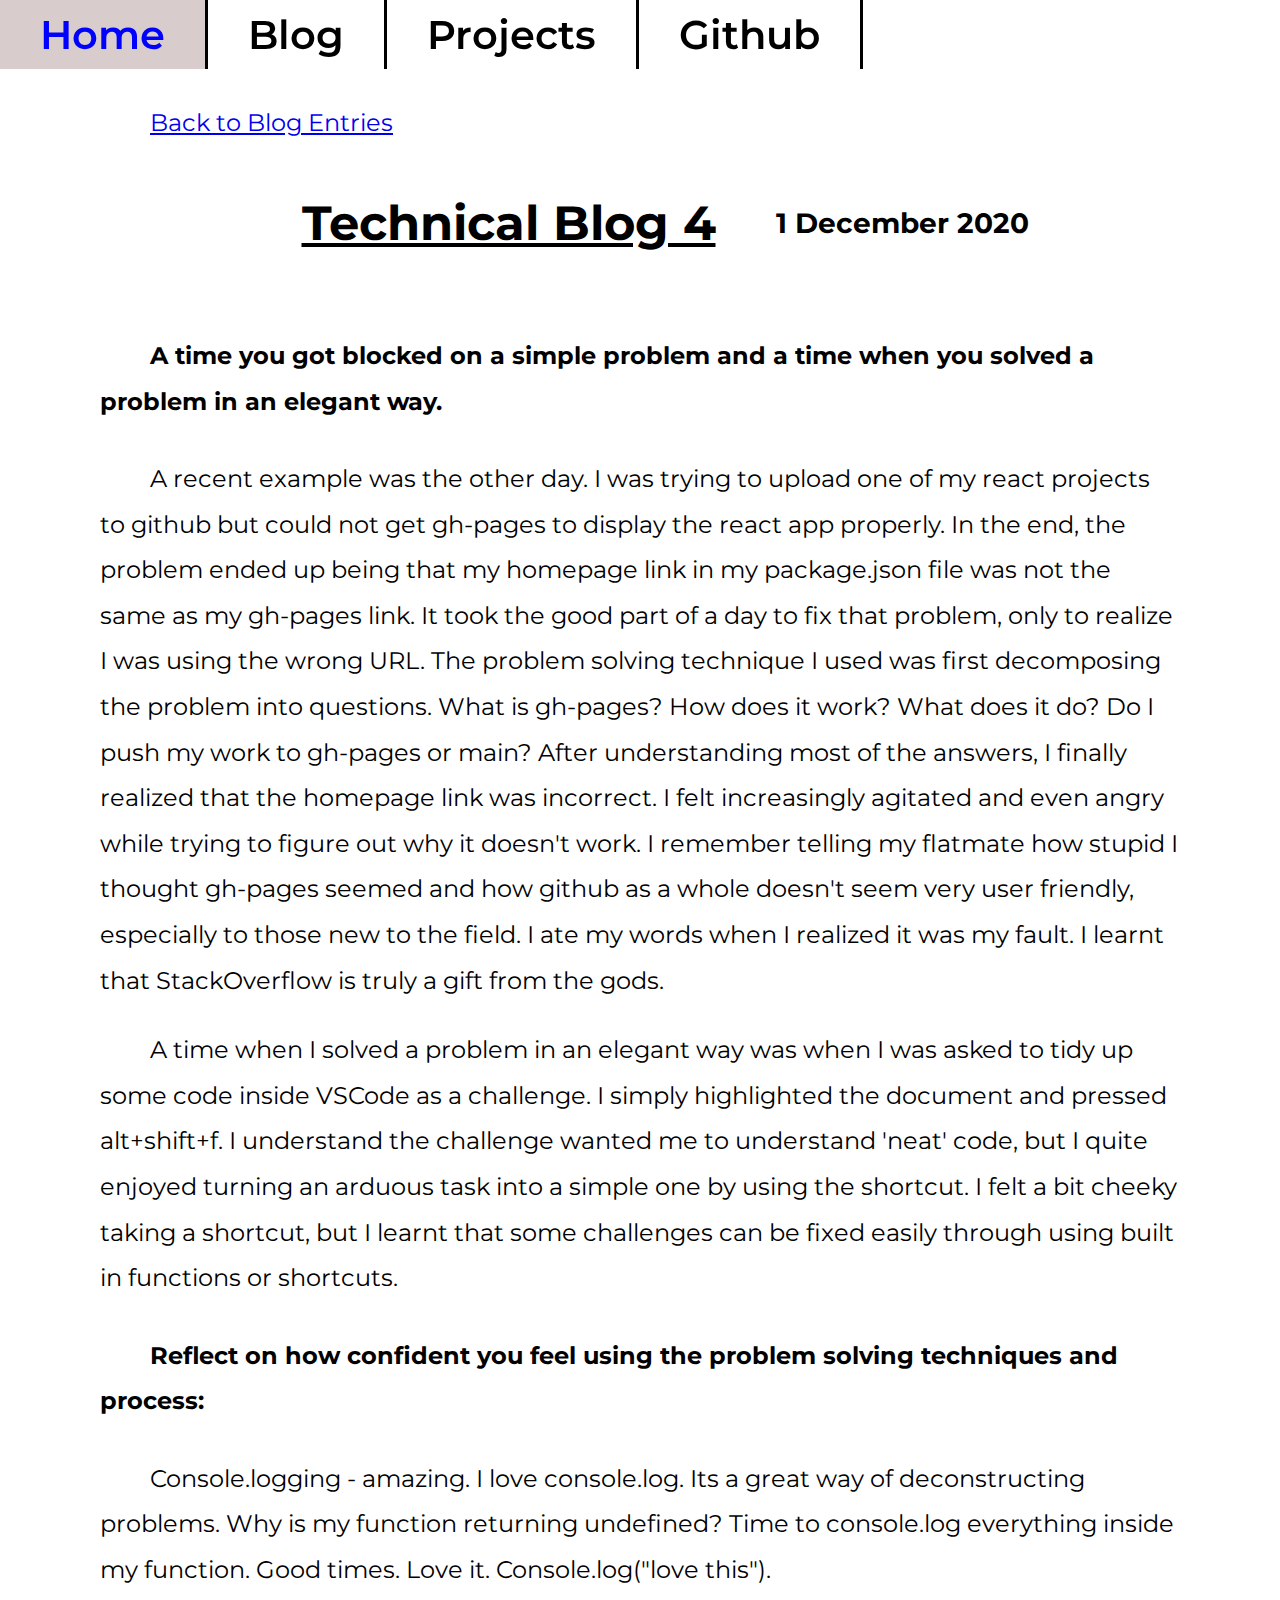
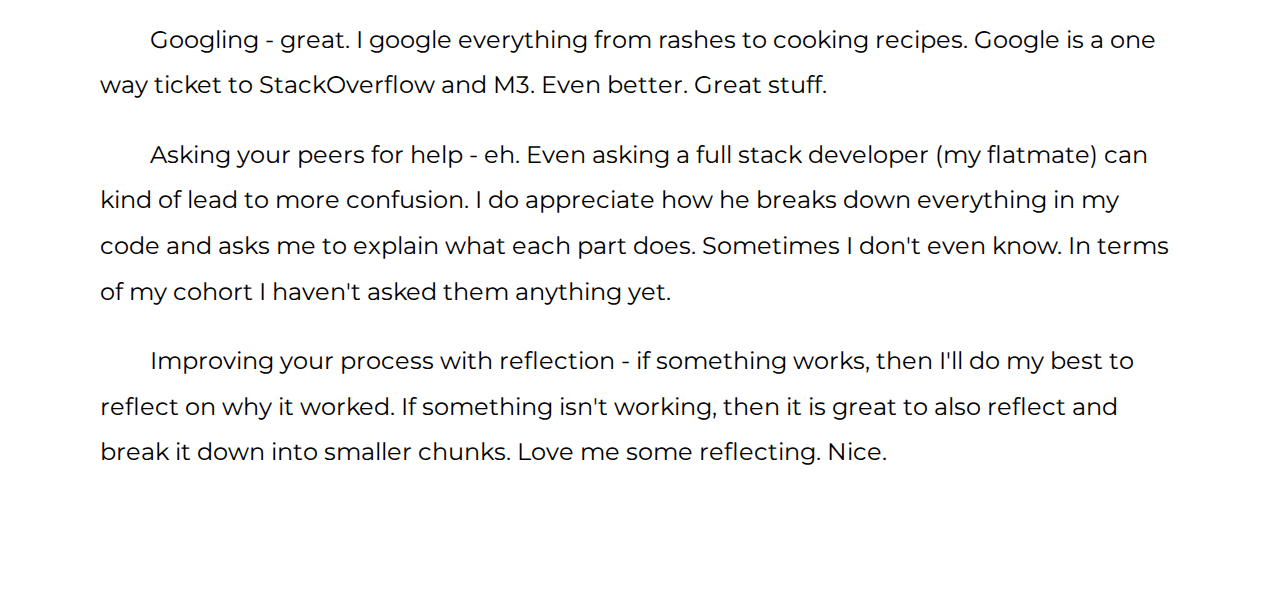
<file: blog/sprint4-technical.html>
<!DOCTYPE html>
<html>

<head>
  <title>Testing, Repl.it, Problem Solving, Psuedocoding</title>
  <link href="https://fonts.googleapis.com/css?family=Montserrat&display=swap" rel="stylesheet">
  <link href="/styles/main.css" rel="stylesheet" type="text/css" />
</head>

<body>
  <nav id="nav">
    <a class="nav-link" href="https://lukas-jj.github.io/">Home</a>
    <a class="nav-link" href="https://lukas-jj.github.io/blog/blog-list">Blog</a>
    <a class="nav-link" target="_blank" href="https://lukas-jj.github.io/blog/projects-list">Projects</a>
    <a class="nav-link" target="_blank" href="https://github.com/lukas-jj">Github</a>
  </nav>
  <div class="blog-entry">
    <div class="page">
      <a id="back-button" href="https://lukas-jj.github.io/blog/blog-list">Back to Blog Entries</a>
      <div class="headers">
        <h1 class="main-title">Technical Blog 4</h1>
        <h3>1 December 2020</h3>
      </div>
      <h4>A time you got blocked on a simple problem and a time when you
        solved a problem in an elegant way.</h4>
      <p>
        A recent example was the other day. I was trying to upload one of my react projects to github but could not get
        gh-pages to display the react app properly. In the end, the problem ended up being that my homepage link in my
        package.json file was not the same as my gh-pages link. It took the good part of a day to fix that problem, only
        to realize I was using the wrong URL.

        The problem solving technique I used was first decomposing the problem into questions. What is gh-pages? How
        does it work? What does it do? Do I push my work to gh-pages or main? After understanding most of the answers, I
        finally realized that the homepage link was incorrect.

        I felt increasingly agitated and even angry while trying to figure out why it doesn't work. I remember telling
        my flatmate how stupid I thought gh-pages seemed and how github as a whole doesn't seem very user friendly,
        especially to those new to the field. I ate my words when I realized it was my fault.

        I learnt that StackOverflow is truly a gift from the gods.
      </p>

      <p>
        A time when I solved a problem in an elegant way was when I was asked to tidy up some code inside VSCode as a
        challenge. I simply highlighted the document and pressed alt+shift+f. I understand the challenge wanted me to
        understand 'neat' code, but I quite enjoyed turning an arduous task into a simple one by using the shortcut.

        I felt a bit cheeky taking a shortcut, but I learnt that some challenges can be fixed easily through using built
        in functions or shortcuts.
      </p>

      <h4>
        Reflect on how confident you feel using the problem solving techniques and process:
      </h4>
      <p>
        Console.logging - amazing. I love console.log. Its a great way of deconstructing problems. Why is my function
        returning undefined? Time to console.log everything inside my function. Good times. Love it. Console.log("love
        this").
      </p>
      <p>
        Googling - great. I google everything from rashes to cooking recipes. Google is a one way ticket to StackOverflow and M3. Even better. Great stuff.
      </p>
      <p>
        Asking your peers for help - eh. Even asking a full stack developer (my flatmate) can kind of lead to more confusion. I do appreciate how he breaks down everything in my code and asks me to explain what each part does. Sometimes I don't even know. In terms of my cohort I haven't asked them anything yet. 
      </p>
      <p>
        Improving your process with reflection - if something works, then I'll do my best to reflect on why it worked. If something isn't working, then it is great to also reflect and break it down into smaller chunks. Love me some reflecting. Nice.
      </p>
  

    </div>




  </div>

  <!-- this is a comment. -->

</body>

</html>
</file>
<file: styles/main.css>
html {
  scroll-behavior: smooth;
}

body {
  margin: 0 auto;
  box-sizing: border-box;
  font-family: "Montserrat", sans-serif;
  background-image: url("https://cdn.pixabay.com/photo/2017/09/16/16/09/sea-2755908_1280.jpg");
  background-size: cover;
  background-repeat: no-repeat;
  background-position: center center;
  background-attachment: fixed;
}

#nav {
  text-decoration: none;
  display: flex;
  flex-direction: row;
  align-items: center;
  background-size: cover;
  background-repeat: no-repeat;
  background-position: center center;
  background-attachment: fixed;
  position: fixed;
  width: 100%;
  background-color: hsla(0, 90%, 100%, 0.7);
  font-size: 40px;
}

.nav-link {
  text-decoration: none;
  display: flex;
  justify-content: space-around;
  padding:10px 40px;
  border-right-style: solid;
  color: black;
  font-weight: 600;
}

.nav-link:hover {
  background-color: hsla(0, 100%, 12%, 0.2);
  color: blue;
  border-color: black;
}

.main-section {
  font-weight: 600;
  font-size: 40px;
  display: flex;
  flex-direction: column;
  justify-content: center;
  align-items: center;
  width: 100%;
  height: 100vh;
  text-align: center;
}

#intro {
  background-color: hsla(0, 90%, 100%, 0.6);
  padding: 2rem;
  border-radius: 10px;
}

.sections {
  font-weight: 600;
  font-size: 2rem;
  display: flex;
  flex-direction: row;
  justify-content: center;
  align-items: flex-start;
  text-align: center;
  padding-top: 100px;
  column-gap: 50px;

}

.sub-sections{
  width:40rem;
  display:flex;
  flex-direction: column;
  background-color: hsla(0, 90%, 100%, 0.6);
  border-radius: 20px;
  padding:10px;
}


#blog-links>h1 {
  text-decoration: underline;
}

#blog-links {
  border-radius: 10px;
  background-color: hsla(0, 90%, 100%, 0.6);
  color: black;
  padding: 10px;
  display:flex;
  flex-direction: column;
}

.blog-link {
  padding: 10px;
  text-decoration: none;
  border-radius: 100px
}

.blog-link:hover {
  color: purple;
  background-color: hsla(0, 100%, 100%, 0.6);
}

.blog-link:active {
  background-color: hsla(0, 100%, 100%, 1);
}

.headers {
  display: flex;
  justify-content: center;
  align-items: center;
}

.headers>h1 {
  padding-right: 10px;
}

.main-title {
  text-decoration: underline;
}

.page {
  background-color: hsla(0, 100%, 100%, 0.8);
  padding: 20px;
}

.blog-entry {
  line-height: 1.9;
  font-size:1.5rem;
  text-indent: 50px;
  padding: 80px;
  display: flex;
  justify-content: center;
  flex-direction: column;
  align-items: center;
}

.sub-headers {
  display: flex;
  align-items: center;
  justify-content: space-around;
  flex-direction: row-reverse;
  justify-items: center;
}

.milk{
  width:20rem;
  border-radius: 80px;
}


.entry-header {
  text-decoration: underline;
  display: flex;
  align-items: center;
  justify-content: center;
}

#back-button {
  width:100px;
  height:50px;
}

code{
  background-color: bisque;
  padding:2px;
}

.amazing-headers{
color:green;
text-decoration: underline;
}

#amazing-red-header {
  color:red;
  text-decoration: none;
}

@media only screen and (max-device-width: 600px) {

#nav{
  height:100px;
  padding:0px;
  background-color:white;
  
}

.sections{
  flex-direction: column;
  gap: 100px;
  margin: auto;
  justify-content: center;
  align-items: center;
  padding-top: 300px;
}

}
</file>
